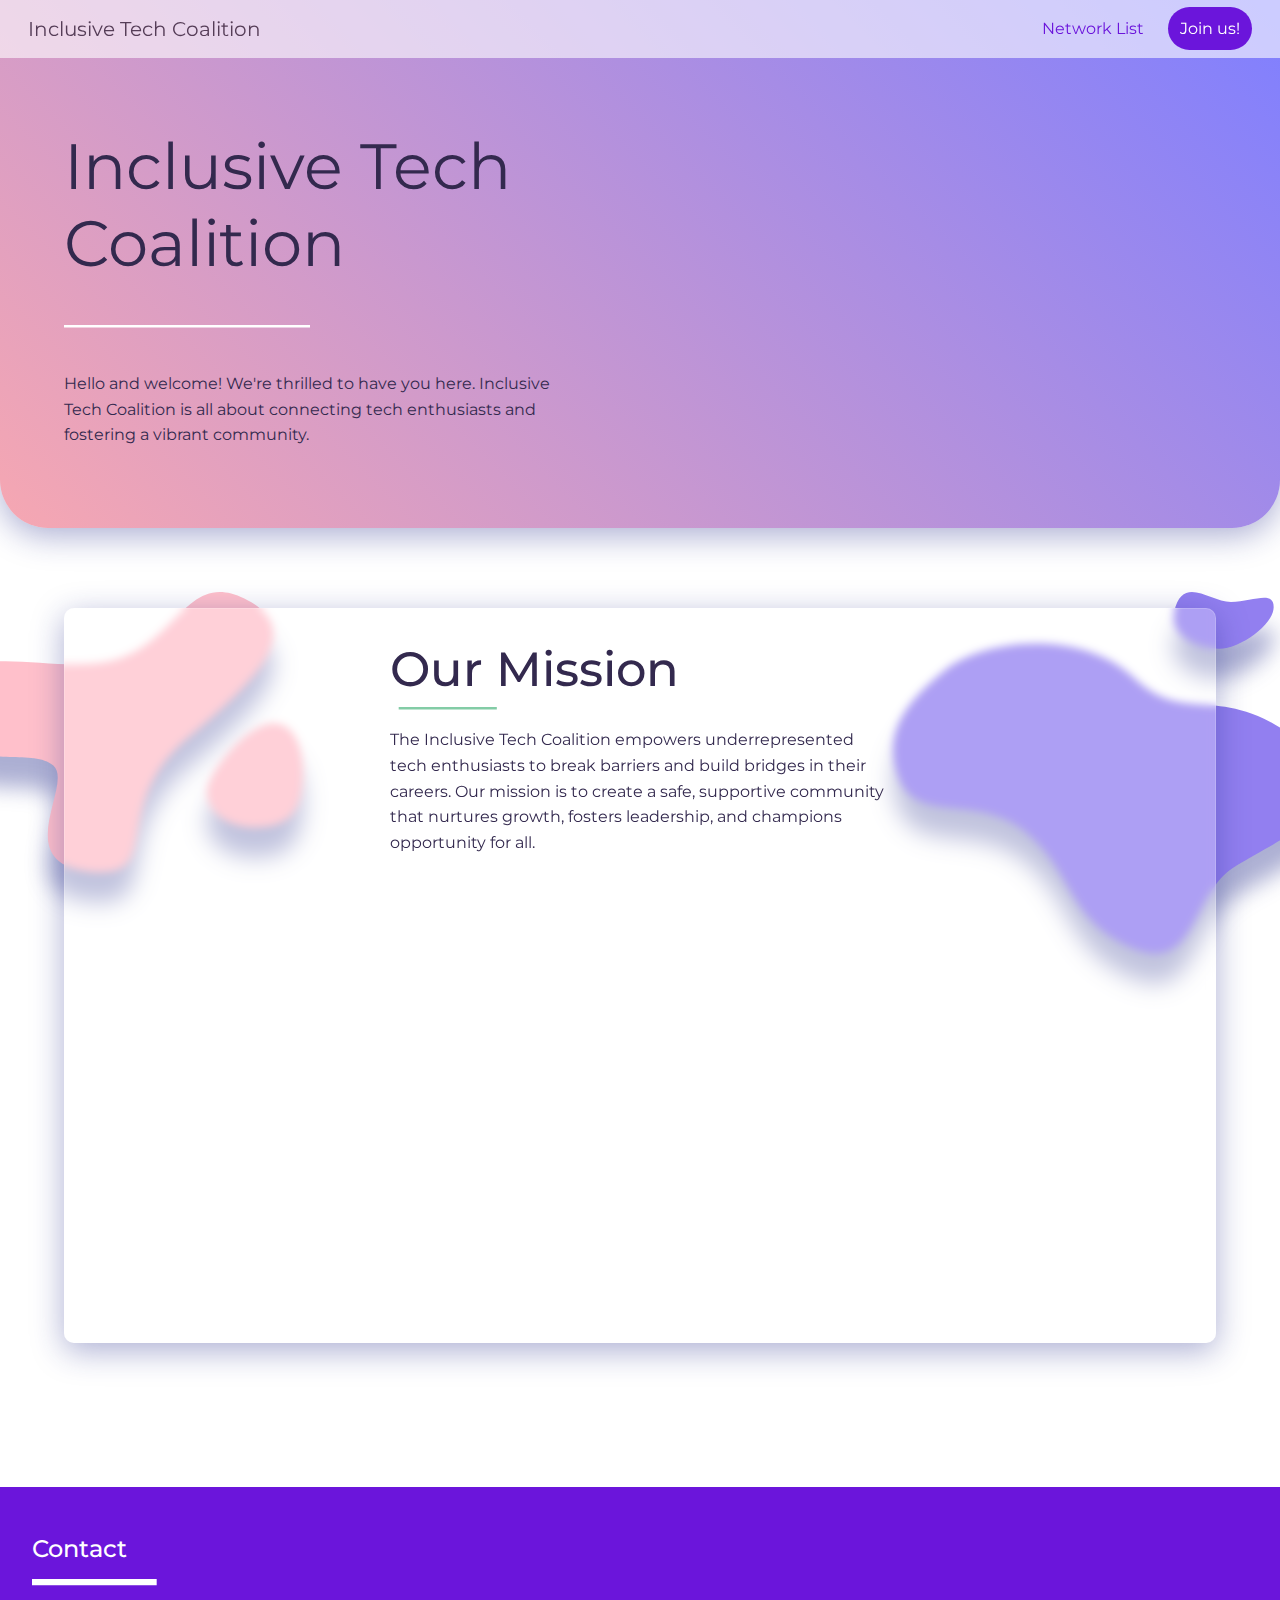
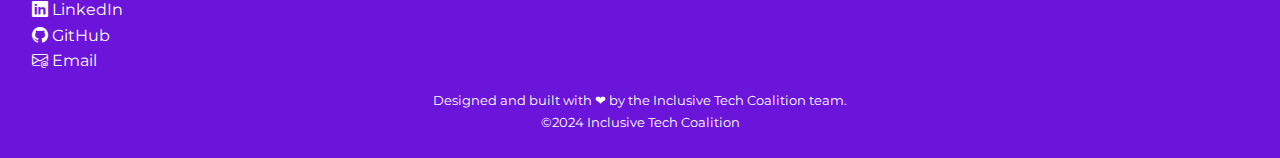
<file: index.html>
<!DOCTYPE html>
<html lang="en">
<head>
    <meta charset="UTF-8">
    <meta name="viewport" content="width=device-width, initial-scale=1.0">
    <title>Welcome to Inclusive Tech Coalition!</title>
    <link href="https://cdn.jsdelivr.net/npm/bootstrap@5.3.3/dist/css/bootstrap.min.css" rel="stylesheet" integrity="sha384-QWTKZyjpPEjISv5WaRU9OFeRpok6YctnYmDr5pNlyT2bRjXh0JMhjY6hW+ALEwIH" crossorigin="anonymous">
    <link rel="preconnect" href="https://fonts.googleapis.com">
    <link rel="preconnect" href="https://fonts.gstatic.com" crossorigin>
    <link href="https://fonts.googleapis.com/css2?family=Montserrat:ital,wght@0,100..900;1,100..900&display=swap" rel="stylesheet">
    <link rel="stylesheet" href="https://cdn.jsdelivr.net/npm/bootstrap-icons@1.11.1/font/bootstrap-icons.css">
    <link href="https://unpkg.com/aos@2.3.1/dist/aos.css" rel="stylesheet">
    <link rel="stylesheet" href="styles.css">
</head>
<body>
    <header>
        <nav class="navbar fixed-top navbar-expand-md px-3">
            <div class="container-fluid">
                <a class="navbar-brand" href="index.html">Inclusive Tech Coalition</a>
                <button class="navbar-toggler" type="button" data-bs-toggle="collapse" data-bs-target="#navbarSupportedContent" aria-controls="navbarSupportedContent" aria-expanded="false" aria-label="Toggle navigation">
                    <span class="navbar-toggler-icon"></span>
                </button>
                <div class="collapse navbar-collapse" id="navbarSupportedContent">
                    <ul class="navbar-nav d-flex flex-grow-1 justify-content-end">
                        <li class="nav-item ms-4">
                            <a href="network-list.html">Network List</a>
                        </li>
                        <li class="nav-item ms-4">
                            <a class="gradient-button" href="#footer">Join us!</a>
                        </li>
                      </ul>
                </div>
            </div>
        </nav>
    </header>
    <section class="main-section">
        <div class="main-text my-5">
            <h1>Inclusive Tech Coalition</h1>
            <div class="divider-top">
                <svg viewBox="0 0 50 1" xmlns="http://www.w3.org/2000/svg">
                    <line x1="0" y1="0" x2="100" y2="0" stroke="white" />
                </svg>
            </div>
            <p>Hello and welcome! We're thrilled to have you here. Inclusive Tech Coalition is all about connecting tech enthusiasts and fostering a vibrant community.</p>
        </div>
        <div class="main-image">

        </div>
    </section>

    <div class="spacer">
        <?xml version="1.0" encoding="UTF-8" standalone="no"?>
        <!-- Created with Inkscape (http://www.inkscape.org/) -->

        <svg
        class="svg-shape shape-left"
        width="92.879478mm"
        height="74.18177mm"
        viewBox="0 0 92.879478 74.18177"
        version="1.1"
        id="svg1"
        inkscape:version="1.3.2 (091e20e, 2023-11-25)"
        sodipodi:docname="shapes1.svg"
        xmlns:inkscape="http://www.inkscape.org/namespaces/inkscape"
        xmlns:sodipodi="http://sodipodi.sourceforge.net/DTD/sodipodi-0.dtd"
        xmlns="http://www.w3.org/2000/svg"
        xmlns:svg="http://www.w3.org/2000/svg">
        <sodipodi:namedview
            id="namedview1"
            pagecolor="#ffffff"
            bordercolor="#000000"
            borderopacity="0.25"
            inkscape:showpageshadow="2"
            inkscape:pageopacity="0.0"
            inkscape:pagecheckerboard="0"
            inkscape:deskcolor="#d1d1d1"
            inkscape:document-units="mm"
            inkscape:zoom="0.34379725"
            inkscape:cx="120.71068"
            inkscape:cy="154.16063"
            inkscape:window-width="1312"
            inkscape:window-height="449"
            inkscape:window-x="592"
            inkscape:window-y="183"
            inkscape:window-maximized="0"
            inkscape:current-layer="layer1" />
        <defs
            id="defs1" />
        <g
            inkscape:label="Layer 1"
            inkscape:groupmode="layer"
            id="layer1"
            transform="translate(-9.0528603,-10.644068)">
            <path
            id="path3"
            class="shadow pink"
            style="stroke-width:1.365;stroke-linecap:round;stroke-linejoin:round"
            d="M 71.56964,49.174758 C 49.63816,67.587008 66.08612,86.855978 45.46281,84.653208 23.93607,82.353958 41.4401,61.521988 35.87327,56.550588 29.70753,51.044338 13.36018,59.851968 9.7492102,44.141125 4.4078102,20.901438 30.98366,32.003625 48.85515,29.326174 68.62133,26.364866 70.16666,4.4242908 86.39532,12.365811 103.06778,20.524503 90.0462,33.663047 71.56964,49.174758 Z"
            sodipodi:nodetypes="sssssss" />
            <path
            id="path1"
            class="shadow pink"
            style="stroke-width:2.465"
            d="m 101.46913,63.616394 c -1.24251,7.081994 -5.589929,9.314548 -12.485457,9.314549 -6.895529,0 -12.48546,-4.170266 -12.48546,-9.314549 0,-5.144283 10.668778,-18.262993 17.564307,-18.262993 6.89553,1e-6 8.89426,9.783762 7.40661,18.262993 z"
            sodipodi:nodetypes="sssss" />
        </g>
        </svg>
        <?xml version="1.0" encoding="UTF-8" standalone="no"?>
        <!-- Created with Inkscape (http://www.inkscape.org/) -->
        <svg
        class="svg-shape shape-right"
        width="114.97974mm"
        height="95.677643mm"
        viewBox="0 0 114.97974 95.677643"
        version="1.1"
        id="svg1"
        sodipodi:docname="shapes2.svg"
        inkscape:version="1.3.2 (091e20e, 2023-11-25)"
        xmlns:inkscape="http://www.inkscape.org/namespaces/inkscape"
        xmlns:sodipodi="http://sodipodi.sourceforge.net/DTD/sodipodi-0.dtd"
        xmlns="http://www.w3.org/2000/svg"
        xmlns:svg="http://www.w3.org/2000/svg">
        <sodipodi:namedview
            id="namedview1"
            pagecolor="#ffffff"
            bordercolor="#000000"
            borderopacity="0.25"
            inkscape:showpageshadow="2"
            inkscape:pageopacity="0.0"
            inkscape:pagecheckerboard="0"
            inkscape:deskcolor="#d1d1d1"
            inkscape:document-units="mm"
            inkscape:zoom="0.40758365"
            inkscape:cx="538.53976"
            inkscape:cy="208.54615"
            inkscape:window-width="1656"
            inkscape:window-height="725"
            inkscape:window-x="0"
            inkscape:window-y="38"
            inkscape:window-maximized="0"
            inkscape:current-layer="layer1" />
        <defs
            id="defs1" />
        <g
            inkscape:label="Layer 1"
            inkscape:groupmode="layer"
            id="layer1"
            transform="translate(-69.009668,-69.564018)">
            <path
            id="path2"
            class="shadow purple"
            style="stroke-width:1.365;stroke-linecap:round;stroke-linejoin:round"
            d="m 158.92188,142.6162 c -11.02121,7.08784 -9.71612,28.61403 -26.908,21.02946 -17.19189,-7.58458 -15.30806,-20.27245 -27.93754,-30.59544 -12.629465,-10.323 -28.596929,-1.84908 -33.472823,-13.98522 -4.875894,-12.13614 2.06652,-20.739927 12.26584,-28.941228 10.19932,-8.201301 36.009843,-10.998091 49.887103,2.106797 13.87727,13.104871 22.42504,0.483296 43.48553,16.486721 21.06049,16.00343 -6.2989,26.81108 -17.32011,33.89891 z"
            sodipodi:nodetypes="zzzzzzzz" />
            <path
            id="path4"
            class="shadow purple"
            style="stroke-width:1.365;stroke-linecap:round;stroke-linejoin:round"
            d="m 169.72953,73.575089 c 0,4.607516 -8.82875,10.976201 -14.40063,10.976202 -5.57188,3e-6 -13.33396,-3.329296 -11.92087,-9.741381 2.20872,-10.02234 9.45837,-2.602344 15.03025,-2.602341 5.57188,2e-6 11.29125,-3.239997 11.29125,1.36752 z"
            sodipodi:nodetypes="sssss" />
        </g>
        </svg>
    </div>
    <section id="our-mission" class="glassomorph">
        <div class="mission-text" data-aos="zoom-in" data-aos-duration="1500">
            <h2>Our Mission</h2>
            <div class="divider">
                <svg viewBox="0 0 100 1" xmlns="http://www.w3.org/2000/svg">
                    <line x1="0" y1="0" x2="20" y2="0" stroke="#83cca6" />
                </svg>
            </div>
            <p>The Inclusive Tech Coalition empowers underrepresented tech enthusiasts to break barriers and build bridges in their careers. Our mission is to create a safe, supportive community that nurtures growth, fosters leadership, and champions opportunity for all.</p>
        </div>
        <div class="card-section">
            <div class="card" data-aos="fade-up" data-aos-duration="1500">
                <div class="card-inner">
                    <h3>Growth</h3>
                    <div class="pillar-icon-container">
                        <?xml version="1.0" encoding="UTF-8" standalone="no"?>
                        <!-- Created with Inkscape (http://www.inkscape.org/) -->

                        <svg
                        class="svg-image"
                        width="81.062225mm"
                        height="92.532501mm"
                        viewBox="0 0 81.062226 92.532501"
                        version="1.1"
                        id="svg1"
                        inkscape:version="1.3.2 (091e20e, 2023-11-25)"
                        sodipodi:docname="grow.svg"
                        xmlns:inkscape="http://www.inkscape.org/namespaces/inkscape"
                        xmlns:sodipodi="http://sodipodi.sourceforge.net/DTD/sodipodi-0.dtd"
                        xmlns="http://www.w3.org/2000/svg"
                        xmlns:svg="http://www.w3.org/2000/svg">
                        <sodipodi:namedview
                            id="namedview1"
                            pagecolor="#ffffff"
                            bordercolor="#000000"
                            borderopacity="0.25"
                            inkscape:showpageshadow="2"
                            inkscape:pageopacity="0.0"
                            inkscape:pagecheckerboard="0"
                            inkscape:deskcolor="#d1d1d1"
                            inkscape:document-units="mm"
                            inkscape:zoom="0.60997689"
                            inkscape:cx="305.74929"
                            inkscape:cy="124.59488"
                            inkscape:window-width="1312"
                            inkscape:window-height="723"
                            inkscape:window-x="300"
                            inkscape:window-y="218"
                            inkscape:window-maximized="0"
                            inkscape:current-layer="layer1" />
                        <defs
                            id="defs1" />
                        <g
                            inkscape:label="Layer 1"
                            inkscape:groupmode="layer"
                            id="layer1"
                            transform="translate(-45.29583,-45.197856)">
                            <circle
                            style="fill:#dd93e3;fill-opacity:0.406375;stroke-width:2.465"
                            id="path5"
                            cx="82.401779"
                            cy="91.152153"
                            r="37.105949" />
                            <path
                            style="fill:#488e5f;fill-opacity:1;stroke:none;stroke-width:1.365;stroke-linecap:round;stroke-linejoin:round;stroke-opacity:1"
                            d="m 84.980856,83.949536 c 0,0 -14.089615,-11.401224 1.347399,-25.456273 5.79564,-5.276798 28.333025,-14.711262 29.150985,-13.116178 1.1811,2.303245 -4.19714,23.189005 -10.12304,29.638901 -12.217382,13.297691 -20.375344,8.93355 -20.375344,8.93355 z"
                            id="path3"
                            sodipodi:nodetypes="csssc" />
                            <path
                            style="fill:none;stroke:#5bc85e;stroke-width:1.365;stroke-linecap:round;stroke-linejoin:round;stroke-opacity:1"
                            d="m 80.029292,136.47362 c 0,0 -6.659382,-60.707793 20.571628,-75.182669"
                            id="path2"
                            sodipodi:nodetypes="cc" />
                            <path
                            id="path1"
                            style="fill:#784421;stroke-width:1.365;stroke-linecap:round;stroke-linejoin:round"
                            d="m 101.61352,133.38885 c 0.36816,5.20975 -41.234466,5.20971 -41.602635,0 -0.473012,-6.69326 9.313068,-12.14944 20.801317,-12.14944 11.488249,0 20.328318,5.45618 20.801318,12.14944 z"
                            sodipodi:nodetypes="ssss" />
                            <path
                            id="path1-7"
                            style="fill:#a96a2c;fill-opacity:1;stroke-width:1.01739;stroke-linecap:round;stroke-linejoin:round"
                            d="m 112.84265,134.84713 c 0.27717,3.84432 -31.043135,3.84429 -31.320309,0 -0.356104,-4.93902 7.011289,-8.96519 15.660157,-8.96519 8.648862,0 15.304052,4.02617 15.660152,8.96519 z"
                            sodipodi:nodetypes="ssss" />
                            <path
                            id="path1-7-6"
                            style="fill:#a5784d;fill-opacity:1;stroke-width:0.798465;stroke-linecap:round;stroke-linejoin:round"
                            d="m 73.55106,134.84717 c 0.202721,3.23746 -22.704772,3.23744 -22.907492,0 -0.260457,-4.15936 5.128017,-7.54997 11.453742,-7.54997 6.325734,0 11.193301,3.39061 11.45375,7.54997 z"
                            sodipodi:nodetypes="ssss" />
                            <path
                            style="fill:#488e5f;fill-opacity:1;stroke:none;stroke-width:0.958374;stroke-linecap:round;stroke-linejoin:round;stroke-opacity:1"
                            d="m 80.025214,96.928988 c 0,0 7.727102,-8.451502 -5.176848,-16.740036 -4.844633,-3.11183 -23.688023,-4.973186 -24.367593,-3.604484 -0.798919,1.609079 8.740247,13.950365 13.693764,17.753994 10.212629,7.841898 15.850677,2.590526 15.850677,2.590526 z"
                            id="path3-5"
                            sodipodi:nodetypes="csssc" />
                            <path
                            style="fill:none;fill-opacity:1;stroke:#5bc85e;stroke-width:1.365;stroke-linecap:round;stroke-linejoin:round;stroke-opacity:1"
                            d="m 66.912174,85.08585 c 0,0 12.680712,5.203397 14.497489,9.967791"
                            id="path4"
                            sodipodi:nodetypes="cc" />
                            <circle
                            style="fill:#faa4d5;fill-opacity:0.482072;stroke-width:2.465"
                            id="path6"
                            cx="67.844826"
                            cy="57.756794"
                            r="9.7046337" />
                            <circle
                            style="fill:#faa4d5;fill-opacity:0.482072;stroke-width:2.465"
                            id="path7"
                            cx="113.22826"
                            cy="106.85082"
                            r="13.129798" />
                            <circle
                            style="fill:#faa4d5;fill-opacity:0.482072;stroke-width:2.465"
                            id="path8"
                            cx="51.28986"
                            cy="56.329643"
                            r="3.4251649" />
                        </g>
                        </svg>
                    </div>
                    <p class="card-desc">Learn through skill-sharing and explore opportunities to lead.</p>
                </div>
            </div>
            <div class="card" data-aos="fade-up" data-aos-duration="1500" data-aos-delay="250">
                <div class="card-inner">
                    <h3>Community</h3>
                    <div class="pillar-icon-container">
                        <?xml version="1.0" encoding="UTF-8" standalone="no"?>
                        <!-- Created with Inkscape (http://www.inkscape.org/) -->

                        <svg
                        class="svg-image"
                        width="196.99654mm"
                        height="255.66623mm"
                        viewBox="0 0 196.99654 255.66623"
                        version="1.1"
                        id="svg1"
                        sodipodi:docname="hands.svg"
                        inkscape:version="1.3.2 (091e20e, 2023-11-25)"
                        xmlns:inkscape="http://www.inkscape.org/namespaces/inkscape"
                        xmlns:sodipodi="http://sodipodi.sourceforge.net/DTD/sodipodi-0.dtd"
                        xmlns="http://www.w3.org/2000/svg"
                        xmlns:svg="http://www.w3.org/2000/svg">
                        <sodipodi:namedview
                            id="namedview1"
                            pagecolor="#ffffff"
                            bordercolor="#000000"
                            borderopacity="0.25"
                            inkscape:showpageshadow="2"
                            inkscape:pageopacity="0.0"
                            inkscape:pagecheckerboard="0"
                            inkscape:deskcolor="#d1d1d1"
                            inkscape:document-units="mm"
                            inkscape:zoom="0.43881733"
                            inkscape:cx="718.97798"
                            inkscape:cy="546.92461"
                            inkscape:window-width="1312"
                            inkscape:window-height="669"
                            inkscape:window-x="314"
                            inkscape:window-y="339"
                            inkscape:window-maximized="0"
                            inkscape:current-layer="layer1" />
                        <defs
                            id="defs1">
                            <inkscape:path-effect
                            effect="fillet_chamfer"
                            id="path-effect3"
                            is_visible="true"
                            lpeversion="1"
                            nodesatellites_param="F,0,0,1,0,0,0,1 @ F,0,0,1,0,0,0,1 @ F,0,0,1,0,0,0,1 @ F,0,0,1,0,0,0,1"
                            radius="0"
                            unit="px"
                            method="auto"
                            mode="F"
                            chamfer_steps="1"
                            flexible="false"
                            use_knot_distance="true"
                            apply_no_radius="true"
                            apply_with_radius="true"
                            only_selected="false"
                            hide_knots="false" />
                        </defs>
                        <g
                            inkscape:label="Layer 1"
                            inkscape:groupmode="layer"
                            id="layer1"
                            transform="translate(-8.6324117,-38.181071)">
                            <ellipse
                            style="fill:#6ec7e9;fill-opacity:0.446215;stroke:none;stroke-width:2.35504;stroke-dasharray:none;stroke-opacity:1"
                            id="path15"
                            cx="105.8171"
                            cy="177.86919"
                            rx="82.905136"
                            ry="110.94213" />
                            <path
                            style="fill:#deb887;stroke-width:1.20055;stroke-linecap:round;stroke-linejoin:round"
                            d="m 116.52397,220.29039 c 2.59019,-7.39462 7.35298,-5.2967 10.0224,-19.38369 1.268,-6.6914 5.39034,-18.42359 4.83177,-27.81156 -0.3077,-5.17161 -3.01584,-9.33263 -4.46059,-14.91379 -2.77774,-10.73059 -4.37622,-28.0859 -7.5439,-37.51495 -1.73259,-5.15732 -3.60372,-7.66883 -6.17951,-7.05835 -2.75294,0.65247 -3.85995,2.45165 -3.74086,6.36303 0.60814,19.97398 1.69859,42.19816 1.69859,42.19816 0,0 -1.682,-36.1364 -8.97185,-61.10768 -1.59887,-5.476902 -4.326309,-5.389667 -5.956817,-5.212457 -1.940488,0.210899 -4.465865,0.699272 -4.25073,5.026447 1.137867,22.88713 5.295416,59.29666 5.295416,59.29666 0,0 -2.337246,-31.01868 -6.478041,-51.90152 -0.675536,-3.40686 -0.742629,-7.95954 -1.657631,-10.586584 -1.346168,-3.864947 -2.214527,-8.048891 -6.531055,-7.235364 -5.26352,0.992005 -5.201639,5.49548 -4.756425,9.15786 1.873635,15.412748 2.935737,33.024638 5.971321,59.621698 2.237344,19.60303 6.544582,52.25862 6.544582,52.25862 0,0 -11.697424,-105.33658 -16.430675,-111.27785 -1.276152,-1.601847 -1.912573,-3.010536 -4.866,-2.71107 -2.992538,0.303431 -4.246533,3.27347 -4.469856,9.14933 -0.456426,12.00911 2.896437,28.52437 3.999757,42.65823 1.1702,14.9906 2.521486,27.16569 0.197524,29.58972 -4.51511,4.70951 -8.840366,-8.59092 -12.249824,-16.30974 -3.409458,-7.71882 -9.454413,-7.06769 -11.878504,-6.47247 -2.424092,0.59523 -0.699491,13.70935 4.196907,21.24949 2.758657,4.24816 5.06222,16.34019 9.690879,24.84782 3.586838,6.59272 9.550033,10.07252 11.993162,12.16742 5.595884,4.79827 3.49743,27.4187 3.49743,27.4187 6.10812,22.34782 19.744238,28.09707 41.26963,16.45121 0,0 -1.3773,-30.5627 1.2129,-37.95732 z"
                            id="path1-8"
                            sodipodi:nodetypes="zsasssscssscssssscssssszzsssccz" />
                            <path
                            style="fill:#784421;fill-opacity:0.334661;stroke-width:0.232708"
                            d="m 68.311252,97.801812 c 0.426901,-0.293701 3.681869,-1.864122 6.132552,3.104648 2.450682,4.96876 4.394329,22.11101 4.394329,22.11101 l 2.535189,16.23131 c 0,0 1.262182,6.98555 1.521113,10.51723 0.126987,1.73202 1.697216,7.4302 1.58122,8.26776 -0.258756,1.86836 -0.49149,-0.64063 -3.216624,-1.21858 -2.087994,-0.44283 -6.03002,2.52605 -6.909595,1.42742 -0.677317,-0.84601 5.148501,-1.1037 6.445731,-5.24118 1.407391,-4.48885 -1.428712,-14.49618 -2.15021,-18.99242 -0.342296,-2.13314 -6.134738,0.26328 -7.222038,-0.25939 -0.649614,-0.31226 -0.957004,-1.4264 0.524115,-1.28239 2.374294,0.23086 4.849344,-0.83403 5.411791,-1.98211 0.496038,-1.01254 0.488521,-2.38778 0.320487,-3.79041 -0.529415,-4.4192 -1.724338,-10.30706 -2.420593,-12.83168 -0.486719,-1.76485 -6.11416,0.5724 -6.413145,-0.73384 -0.423505,-1.85026 6.054766,0.22048 6.131841,-3.03757 0.06583,-2.78241 -0.873855,-7.45584 -1.830972,-9.76106 -0.163618,-0.394069 -0.686529,-0.762298 -0.786787,-0.983237 -0.113615,-0.250369 -0.728915,-0.608966 -0.872097,-0.786778 -1.285728,-1.596698 -3.56043,-0.494462 -3.176307,-0.758733 z"
                            id="path3"
                            sodipodi:nodetypes="ssccsssssssssssssssss" />
                            <path
                            style="fill:#784421;fill-opacity:0.334661;stroke-width:0.232708"
                            d="m 82.34308,91.003451 c 0.328744,-0.226171 2.06037,-1.490844 3.804378,0.425281 0.520726,0.572116 1.756539,1.62843 1.969891,2.879994 0.220917,1.295939 1.031108,3.154862 1.572127,5.686358 0.37034,1.732866 0.247214,3.438656 0.62073,5.316836 1.088462,5.47318 1.665972,11.27214 1.665972,11.27214 l 2.684153,15.79337 c 0,0 1.007742,6.94974 1.266674,10.48141 0.410263,5.59574 -0.07214,10.89315 -0.251049,11.68959 -0.07406,0.3297 0.905917,4.55138 0.155439,4.77792 -0.40691,0.12284 -0.70535,-1.41131 -1.340374,-1.5698 -0.707211,-0.17656 -1.76615,-0.34167 -2.830664,-0.17873 -2.068714,0.31665 -5.103,0.51046 -5.166675,0.12116 -0.393301,-2.40463 8.434957,0.85051 8.304609,-5.8226 -0.09171,-4.69508 -0.758577,-17.87868 -2.019188,-22.25932 -0.145405,-0.50528 0.391199,-1.26224 -0.626551,-0.93286 -2.295246,0.74281 -7.729112,0.58631 -8.590688,0.17215 -0.649614,-0.31227 -0.706979,-0.79645 0.779911,-0.73093 5.239196,0.23087 6.588749,-0.082 7.151196,-2.03224 0.311714,-1.08084 0.386202,-4.7942 0.218169,-6.19683 -0.529415,-4.4192 -1.724338,-10.30706 -2.420594,-12.83168 -0.486719,-1.76485 -6.114159,0.57239 -6.413144,-0.73384 -0.423506,-1.85026 6.054765,0.22048 6.13184,-3.03757 0.06583,-2.78241 -0.873855,-7.455841 -1.830971,-9.761057 -0.163618,-0.394072 -0.686529,-0.762302 -0.786788,-0.98324 -0.113614,-0.25037 -0.728915,-0.608966 -0.872097,-0.786779 -1.285728,-1.596698 -3.56043,-0.494462 -3.176306,-0.758733 z"
                            id="path3-7"
                            sodipodi:nodetypes="sssssccssssssssssssssssssss" />
                            <path
                            style="fill:#784421;fill-opacity:0.334661;stroke-width:0.232708"
                            d="m 96.056884,96.748311 c 0.328744,-0.226171 2.06037,-1.490845 3.804378,0.42528 0.520728,0.572117 1.756538,1.62843 1.969888,2.879989 0.22092,1.29594 1.03111,3.15487 1.57213,5.68636 0.37034,1.73287 1.09629,3.71601 1.46981,5.59419 1.08846,5.47319 1.94899,10.85611 1.94899,10.85611 l 2.40113,15.65469 c 0,0 0.86623,6.81107 1.12517,10.34274 0.41026,5.59575 1.01724,11.33685 0.73953,12.10561 -0.0994,0.27525 -12.426912,0.21291 -12.575672,-0.69661 -0.393301,-2.40462 8.702632,2.16205 9.999862,-1.97543 1.40739,-4.48885 -0.75858,-17.87868 -2.01919,-22.25932 -0.14541,-0.50528 0.3912,-1.26224 -0.62655,-0.93286 -2.29525,0.74281 -7.729116,0.58631 -8.590692,0.17215 -0.649614,-0.31227 -0.706979,-0.79645 0.779911,-0.73093 5.239201,0.23087 6.588751,-0.082 7.151201,-2.03224 0.12692,-0.44011 0.21451,-1.31669 0.26242,-2.29601 0.0697,-1.42578 0.0554,-3.06933 -0.0443,-3.90082 -0.52942,-4.4192 -1.72434,-10.30706 -2.42059,-12.83168 -0.48672,-1.76485 -6.114164,0.57239 -6.413149,-0.73384 -0.423506,-1.85026 6.054769,0.22048 6.131839,-3.03757 0.0658,-2.78241 -0.87385,-7.45584 -1.83097,-9.761058 -0.16362,-0.394072 -0.68653,-0.762302 -0.78679,-0.98324 -0.113612,-0.250369 -0.728913,-0.608966 -0.872095,-0.786778 -1.285728,-1.596698 -3.56043,-0.494462 -3.176306,-0.758733 z"
                            id="path3-7-3"
                            sodipodi:nodetypes="sssssccssssssssssssssssss" />
                            <path
                            style="fill:#784421;fill-opacity:0.334661;stroke-width:0.232708"
                            d="m 112.15563,114.04216 c 0.32874,-0.22617 2.41907,-0.95971 4.30772,0.81989 0.98854,0.93147 1.5042,2.03318 1.66788,2.55116 0.26386,0.83498 1.19282,2.11072 1.73384,4.64222 0.37035,1.73286 1.06407,4.59491 1.43759,6.47309 1.08846,5.47318 2.19743,11.52174 2.19743,11.52174 l 2.361,13.16835 c 0,0 1.00774,8.31011 1.26667,11.84178 0.41026,5.59575 -1.36155,11.75799 -1.63926,12.52674 -0.0994,0.27526 -10.72876,0.21291 -10.87752,-0.69661 -0.3933,-2.40463 8.70264,2.16205 9.99986,-1.97543 1.2168,-3.88096 -0.21264,-3.97943 -1.2922,-9.40183 -0.16909,-0.84933 0.19122,-11.32246 0.0205,-11.91569 -0.1454,-0.50529 -0.52452,-8.63355 -1.54227,-8.30418 -2.29525,0.74282 -7.72912,0.58631 -8.5907,0.17216 -0.64961,-0.31226 -0.70697,-0.79644 0.77991,-0.73092 0,0 7.58008,0.86873 7.78856,-1.66658 0.30586,-3.71931 -2.67155,-12.96467 -2.67155,-12.96467 -0.48672,-1.76484 -6.11416,0.57239 -6.41315,-0.73384 -0.4235,-1.85026 6.05477,0.22049 6.13185,-3.03757 0.0658,-2.78241 -0.87386,-7.45584 -1.83098,-9.76105 -0.16361,-0.39408 -0.68652,-0.76231 -0.78679,-0.98324 -0.1136,-0.25037 -0.72891,-0.60897 -0.87209,-0.78678 -1.28573,-1.5967 -3.56043,-0.49447 -3.1763,-0.75874 z"
                            id="path3-7-4"
                            sodipodi:nodetypes="sssssccsssssssscscssssss" />
                            <path
                            style="fill:#784421;fill-opacity:0.334661;stroke-width:0.232708"
                            d="m 68.012521,179.3591 c -0.241009,0.1767 -0.301367,0.51423 -0.842068,0.49856 -0.750648,-0.0218 -2.023064,-0.55558 -1.948022,-0.3584 0.380128,0.99881 5.674783,2.55159 7.459709,3.73841 0.916716,0.60953 2.748842,1.23233 6.060939,6.82858 3.04723,5.14872 2.013523,18.63943 2.997207,19.95237 0.280308,0.37414 -0.304392,-0.6411 -0.0994,-2.76284 0.336879,-3.48681 1.138778,-9.78038 -0.915824,-16.46404 -2.09401,-6.81186 -5.201682,-6.93616 -7.15649,-9.60953 -0.564482,-0.77197 -1.559108,-1.68283 -1.755756,-3.1196 -0.572287,-4.1813 -1.3459,-5.59035 -1.64224,-5.56062 -0.158119,0.0158 -0.08022,0.86481 -0.117605,0.97847 -0.09955,0.30269 0.01214,3.50554 -0.852953,4.94718 -0.257008,0.42829 -1.187497,0.93146 -1.187497,0.93146 z"
                            id="path4"
                            sodipodi:nodetypes="ssssssssssssas" />
                            <path
                            style="fill:#784421;fill-opacity:0.334661;stroke-width:0.232708"
                            d="m 69.73851,213.11016 c 0,0 7.371114,5.65222 10.723295,6.44856 3.35218,0.79633 11.050362,-0.43272 11.050362,-0.43272 -0.01345,1.09213 -4.047796,3.37664 -5.324396,3.3792 -3.15434,0.006 -8.436853,-0.95028 -8.362027,0.26983 0.607956,9.91322 -1.342638,19.77089 9.419327,39.48171 0,0 -6.664746,-4.59224 -9.711886,-10.86855 -1.310798,-2.6999 -3.173072,-6.65807 -3.476432,-9.41623 -0.30336,-2.75817 3.249436,-21.83609 -4.318243,-28.8618 z"
                            id="path5"
                            sodipodi:nodetypes="czcsscszc" />
                            <path
                            style="fill:#784421;fill-opacity:0.334661;stroke-width:0.232708"
                            d="m 115.53629,177.22023 c 11.5692,3.5127 -18.793494,2.19419 -25.866264,-3.38595 -1.195766,-1.52096 -5.389035,-7.10472 -0.245613,-1.98828 6.061736,6.02994 26.111877,5.37423 26.111877,5.37423 z"
                            id="path6"
                            sodipodi:nodetypes="cssc" />
                            <path
                            style="fill:#8b4513;stroke-width:1.20055;stroke-linecap:round;stroke-linejoin:round"
                            d="m 102.99182,235.55781 c -1.0317,-9.70147 2.4535,-19.60926 2.2638,-29.36752 -0.13179,-6.77886 0.74146,-19.64792 0.652,-31.89439 -0.0353,-4.82866 0.23004,-12.13502 0.43535,-14.935 0.37109,-5.06089 2.05536,-7.3229 5.88406,-7.29679 2.83224,0.0193 3.95768,2.29714 3.99963,6.21005 0.21421,19.98176 2.77392,42.88102 2.77392,42.88102 0,0 2.48783,-35.37779 2.85622,-60.82716 0.0824,-5.69604 0.68295,-8.44316 5.87038,-8.10025 3.44914,0.228 3.81363,3.20739 4.32121,7.51105 2.76702,23.46113 0.59237,55.22141 0.59237,55.22141 0,0 3.62236,-39.32513 6.25222,-57.18005 0.33391,-2.26702 0.58662,-5.9154 1.48076,-7.77018 1.28672,-2.66908 3.5755,-3.08951 5.02073,-3.00146 1.1108,0.0677 2.80778,1.21684 3.36438,2.6449 0.90997,2.33471 0.27913,5.64879 0.2389,7.93694 -0.27377,15.59279 -0.86587,32.85074 -2.80461,59.54611 0,0 5.17323,-30.04071 8.09148,-47.59 0.22507,-1.35348 0.0629,-3.18708 0.2593,-4.76647 0.31604,-2.54144 1.222,-7.24285 1.47463,-7.54359 0.25263,-0.30073 0.46625,-1.63772 1.74887,-2.471 1.09121,-0.70894 3.40131,-1.1535 4.9575,-0.57593 0.98333,0.36496 1.68747,1.40608 2.10059,2.30617 1.65252,3.60048 0.79373,11.72555 -0.0509,17.96935 -1.79897,13.29902 -3.9109,28.70506 -4.00269,41.081 0.63924,25.62226 -7.14649,15.89857 3.7878,0.53022 6.41259,-6.64191 9.06456,-6.86343 10.64677,-7.20732 1.3836,-0.30072 5.21105,-0.85689 4.96863,2.67977 -0.30409,4.43639 -5.12213,14.0856 -7.67176,18.38536 -4.58216,7.72747 -5.10874,40.29804 -14.10575,51.28889 -4.65272,5.68383 -12.6523,27.55791 -12.6523,27.55791 -0.52468,6.21354 -24.10773,8.16423 -46.094809,-2.62161 0,0 14.386689,-20.58388 12.276489,-26.14897 -2.57029,-6.77848 -7.4426,-10.41706 -8.9352,-24.4525 z"
                            id="path1"
                            sodipodi:nodetypes="sssssscssscssssscsazsassszssssccsss" />
                            <path
                            style="fill:#5c3419;fill-opacity:0.749004;stroke-width:0.232708"
                            d="m 160.71294,202.8926 c 0,0 2.1625,7.77926 1.48426,11.92392 -0.38719,2.36604 -0.88364,10.80301 -2.28415,13.16571 -3.02069,5.09595 2.3716,-4.3266 3.35128,-7.27873 0.84117,-2.53475 -0.42841,-4.49999 0.81986,-8.30471 1.50436,-4.58528 0.0302,-8.73065 1.15241,-11.54265 2.46289,-6.17154 6.49792,-9.29895 6.25545,-9.79659 -1.30326,-2.67479 -11.31764,10.56649 -10.77911,11.83305 z"
                            id="path7"
                            sodipodi:nodetypes="cssssssc" />
                            <path
                            style="fill:#d77a6c;fill-opacity:0.406375;stroke-width:0.232708"
                            d="m 111.12582,164.41968 c 0,0 -1.93323,-0.70503 -2.05557,-2.53483 -0.11675,-1.74623 -0.21174,-5.41527 0.64532,-6.83222 0.2531,-0.41845 -0.0482,-0.27034 0.38848,-0.27034 1.91581,0 3.74523,0.10598 3.74523,0.10598 0,0 0.36876,3.33529 0.24104,4.96238 -0.12772,1.6271 -0.34172,4.51615 -2.9645,4.56903 z"
                            id="path8"
                            sodipodi:nodetypes="cssscsc" />
                            <path
                            style="fill:#d77a6c;fill-opacity:0.406375;stroke-width:0.232708"
                            d="m 126.73685,144.75613 c 0,0 -2.35266,-0.67342 -2.475,-2.50321 -0.11675,-1.74623 -0.65854,-5.26933 0.19851,-6.68627 0.2531,-0.41845 0.81795,-0.44791 1.25472,-0.44791 1.91581,0 4.22918,0.16921 4.22918,0.16921 0,0 0.36876,3.3353 0.24104,4.96239 -0.12772,1.62709 -0.82567,4.45291 -3.44845,4.50579 z"
                            id="path8-4"
                            sodipodi:nodetypes="cssscsc" />
                            <path
                            style="fill:#d77a6c;fill-opacity:0.406375;stroke-width:0.237677"
                            d="m 143.85612,138.15967 c 0,0 -2.18621,-0.69866 -2.09117,-2.45845 0.0907,-1.67943 -0.21632,-4.75139 0.4325,-6.07421 0.14394,-0.29347 1.23467,-0.15681 1.70903,-0.16027 3.33127,-0.0243 4.01708,0.10971 4.01708,0.10971 0,0 0.24304,3.48134 -0.0963,5.01434 -0.33933,1.53302 -1.13879,3.87162 -3.97111,3.56888 z"
                            id="path8-4-5"
                            sodipodi:nodetypes="cssscsc" />
                            <path
                            style="fill:#d77a6c;fill-opacity:0.406375;stroke-width:0.237677"
                            d="m 159.73791,144.89785 c 0,0 -2.18621,-0.69865 -2.09117,-2.45845 0.0907,-1.67943 -0.21633,-4.75139 0.4325,-6.07421 0.14394,-0.29348 1.23466,-0.15682 1.70903,-0.16027 3.33127,-0.0243 4.01708,0.10971 4.01708,0.10971 0,0 0.24303,3.48134 -0.0963,5.01434 -0.33932,1.53301 -1.13878,3.87162 -3.9711,3.56888 z"
                            id="path8-4-5-2"
                            sodipodi:nodetypes="cssscsc" />
                            <path
                            style="fill:#d77a6c;fill-opacity:0.406375;stroke-width:0.237677"
                            d="m 174.66191,201.9036 c 0,0 -0.86681,-0.90068 -0.77176,-2.66048 0.0907,-1.67943 -0.28565,-4.83301 0.59743,-6.88232 0.44835,-1.04048 1.01057,-2.68206 1.64307,-3.15943 0.87594,-0.6611 2.18205,0.0576 2.45739,0.0496 2.21801,-0.0647 1.23528,2.84392 1.1721,4.27146 -0.0632,1.42753 -0.88741,3.5196 -1.58067,4.93353 -0.75164,1.533 -0.68524,3.7504 -3.51756,3.44766 z"
                            id="path8-4-5-2-5"
                            sodipodi:nodetypes="csssszsc" />
                            <path
                            style="fill:#eec9c3;fill-opacity:0.406375;stroke-width:0.232708"
                            d="m 109.96289,155.92459 -0.0823,5.48279 c 0,0 0.5574,-0.11671 0.7479,-1.10519 0.16449,-0.85348 -0.0521,-2.52264 0.14556,-3.35215 0.45694,-1.91681 -0.81117,-1.02545 -0.81117,-1.02545 z"
                            id="path9"
                            sodipodi:nodetypes="ccsscc" />
                            <path
                            style="fill:#eec9c3;fill-opacity:0.406375;stroke-width:0.232708"
                            d="m 125.04262,136.63666 -0.0823,5.4828 c 0,0 0.55739,-0.11671 0.7479,-1.10519 0.16449,-0.85348 -0.0521,-2.52264 0.14556,-3.35216 0.45694,-1.9168 -0.81118,-1.02545 -0.81118,-1.02545 z"
                            id="path9-1"
                            sodipodi:nodetypes="ccsscc" />
                            <path
                            style="fill:#eec9c3;fill-opacity:0.406375;stroke-width:0.232708"
                            d="m 142.47983,130.26956 -0.0823,5.48279 c 0,0 0.55739,-0.11671 0.7479,-1.10519 0.16449,-0.85348 -0.0522,-2.52264 0.14556,-3.35216 0.45694,-1.9168 -0.81118,-1.02544 -0.81118,-1.02544 z"
                            id="path9-8"
                            sodipodi:nodetypes="ccsscc" />
                            <path
                            style="fill:#eec9c3;fill-opacity:0.406375;stroke-width:0.232708"
                            d="m 159.01664,137.41616 -0.0823,5.48279 c 0,0 0.55739,-0.11671 0.7479,-1.10519 0.16449,-0.85348 -0.0522,-2.52264 0.14555,-3.35215 0.45695,-1.91681 -0.81117,-1.02545 -0.81117,-1.02545 z"
                            id="path9-0"
                            sodipodi:nodetypes="ccsscc" />
                            <path
                            style="fill:#5c3419;fill-opacity:0.749004;stroke-width:0.232708"
                            d="m 157.079,262.23893 c 0,0 -2.34256,-0.22851 -7.50992,2.30339 -1.96225,2.95689 -2.85663,7.86155 -4.04841,11.61775 -1.58556,5.64084 -5.01341,11.01242 -6.6219,16.60711 l 5.77749,-1.83387 z"
                            id="path10"
                            sodipodi:nodetypes="cssccc" />
                            <path
                            style="fill:#5c3419;fill-opacity:0.749004;stroke-width:0.232708"
                            d="m 119.00908,200.73363 2.799,-55.83777 c 0,0 0.42422,3.32798 1.58979,10.77367 0.73041,4.66591 0.19436,6.84238 -0.57585,17.10733 -0.71813,9.5708 0.72001,22.51547 -0.30217,26.15401 -1.8236,6.49129 -3.51077,1.80276 -3.51077,1.80276 z"
                            id="path11"
                            sodipodi:nodetypes="ccsssc" />
                            <path
                            style="fill:#5c3419;fill-opacity:0.749004;stroke-width:0.232708"
                            d="m 132.60075,194.97895 6.26987,-57.96437 c 0,0 -0.44194,3.43407 0.72362,10.87977 0.73042,4.66591 -0.4001,6.61844 -1.17029,16.88339 -0.71812,9.5708 -2.03908,24.81289 -3.06126,28.45142 -1.8236,6.49129 -2.57,2.28999 -2.57,2.28999 z"
                            id="path11-5"
                            sodipodi:nodetypes="ccssscc" />
                            <path
                            style="fill:#5c3419;fill-opacity:0.749004;stroke-width:0.232708"
                            d="m 146.60151,196.78026 9.08415,-56.93763 c 0,0 -0.81035,3.21799 0.35521,10.66369 0.73041,4.66591 -2.35245,8.44274 -3.12266,18.70769 -0.71812,9.5708 -1.44705,22.45492 -2.46923,26.09346 -1.8236,6.49128 -3.84747,1.47279 -3.84747,1.47279 z"
                            id="path11-6"
                            sodipodi:nodetypes="ccsssc" />
                            <path
                            id="rect3"
                            style="fill:#faa4d5;fill-opacity:1;stroke-width:1.00175;stroke-linecap:round;stroke-linejoin:round"
                            d="M 154.81894,108.10415 165.2278,94.59481 c 1.02602,-1.331653 3.12148,-1.427741 4.47287,-0.378081 1.35139,1.049653 1.58767,2.953133 0.4058,4.167458 l -12.0303,12.360713 c -1.18186,1.21432 -2.84056,2.19862 -4.19196,1.14896 -1.35138,-1.04965 0.93473,-3.78971 0.93473,-3.78971 z"
                            sodipodi:nodetypes="csssssc" />
                            <path
                            id="rect3-8"
                            style="fill:#e6ec75;fill-opacity:1;stroke-width:1.23033;stroke-linecap:round;stroke-linejoin:round"
                            d="M 96.939296,79.064686 94.809012,53.725561 c -0.20999,-2.497745 1.225542,-4.758837 2.941309,-5.013688 1.715748,-0.25485 3.238009,1.562483 3.252779,4.093639 l 0.15038,25.764835 c 0.0147,2.531146 -0.47611,5.304155 -2.191877,5.559006 -1.715757,0.25485 -2.022307,-5.064667 -2.022307,-5.064667 z"
                            sodipodi:nodetypes="csssssc" />
                            <path
                            id="rect3-4"
                            style="fill:#dd93e3;fill-opacity:1;stroke-width:1.62286;stroke-linecap:round;stroke-linejoin:round"
                            d="M 58.723083,84.909561 43.556363,60.052612 c -1.495029,-2.450206 -0.744465,-5.945491 1.351329,-7.560378 2.095777,-1.614866 4.955954,-0.908073 6.214686,1.730504 l 12.812754,26.85824 c 1.258723,2.638574 1.981456,5.927653 -0.114336,7.542539 -2.095777,1.614864 -5.097713,-3.713956 -5.097713,-3.713956 z"
                            sodipodi:nodetypes="csssssc" />
                            <path
                            id="rect3-4-9"
                            style="fill:#6ec7e9;fill-opacity:1;stroke-width:1.68873;stroke-linecap:round;stroke-linejoin:round"
                            d="M 126.09721,96.824295 137.53533,65.14591 c 1.12748,-3.122617 4.15169,-4.713518 6.4078,-3.711452 2.2561,1.002062 3.1236,4.31518 1.73696,7.329022 l -14.1146,30.678182 c -1.38663,3.013838 -3.53071,5.930148 -5.78683,4.928098 -2.25608,-1.00207 0.31855,-7.545465 0.31855,-7.545465 z"
                            sodipodi:nodetypes="csssssc" />
                            <path
                            id="rect3-4-9-5"
                            style="fill:#6ec7e9;fill-opacity:1;stroke-width:1.10629;stroke-linecap:round;stroke-linejoin:round"
                            d="m 42.676386,149.38992 -19.732233,1.71791 c -1.945051,0.16934 -3.517905,-1.38157 -3.515552,-3.18547 0.0023,-1.80389 1.575869,-3.36278 3.524052,-3.32677 l 19.830728,0.36637 c 1.948181,0.036 4.023892,0.60701 4.021551,2.41092 -0.0023,1.80387 -4.128546,2.01704 -4.128546,2.01704 z"
                            sodipodi:nodetypes="csssssc" />
                            <path
                            id="rect3-61"
                            style="fill:#a3d5b6;fill-opacity:1;stroke-width:1.20055;stroke-linecap:round;stroke-linejoin:round"
                            d="m 180.08783,162.02004 20.37187,4.38544 c 2.00811,0.4323 3.9102,-1.08354 4.20514,-3.07749 0.29491,-1.99394 -1.09521,-3.91511 -3.14044,-4.12086 l -20.81859,-2.09433 c -2.04523,-0.20574 -4.31216,0.16375 -4.60708,2.15769 -0.29491,1.99394 3.9891,2.74955 3.9891,2.74955 z"
                            sodipodi:nodetypes="csssssc" />
                            <path
                            id="rect3-6"
                            style="fill:#e6ec75;fill-opacity:1;stroke-width:1.42045;stroke-linecap:round;stroke-linejoin:round"
                            d="m 178.05063,126.35661 21.91676,-9.93938 c 2.16039,-0.97976 4.63819,0.40176 5.41658,2.7259 0.77835,2.32415 -0.3537,4.94798 -2.60659,5.66451 l -22.93237,7.29363 c -2.25288,0.71651 -4.88388,0.79392 -5.66225,-1.53022 -0.77837,-2.32413 3.86787,-4.21444 3.86787,-4.21444 z"
                            sodipodi:nodetypes="csssssc" />
                            <path
                            id="rect3-6-4"
                            style="fill:#a3d5b6;fill-opacity:1;stroke-width:1.39706;stroke-linecap:round;stroke-linejoin:round"
                            d="M 42.0193,116.30786 23.123609,102.67499 c -1.862605,-1.34383 -1.871356,-4.160982 -0.26893,-6.008602 1.602441,-1.8476 4.3707,-2.21826 6.053891,-0.66147 l 17.133312,15.846642 c 1.683171,1.55678 3.003967,3.76159 1.401538,5.6092 -1.602426,1.84761 -5.424116,-1.1529 -5.424116,-1.1529 z"
                            sodipodi:nodetypes="csssssc" />
                            <ellipse
                            style="fill:#faa4d5;fill-opacity:1;stroke-width:0.222796"
                            id="path12"
                            cx="58.790066"
                            cy="182.63106"
                            rx="3.3934717"
                            ry="3.2697058"
                            transform="matrix(0.7398381,-0.67278494,0.71882244,0.69519371,0,0)" />
                            <ellipse
                            style="fill:#e6ec75;fill-opacity:1;stroke-width:0.264583"
                            id="path13"
                            cx="97.217903"
                            cy="40.861591"
                            rx="2.5497634"
                            ry="2.6805205" />
                            <ellipse
                            style="fill:#6ec7e9;fill-opacity:1;stroke-width:0.227921"
                            id="path14"
                            cx="11.620554"
                            cy="148.6601"
                            rx="2.9881423"
                            ry="3.2371542" />
                        </g>
                        </svg>
                    </div>
                    <p class="card-desc">Connect, get support, and support others.</p>
                </div>
            </div>
            <div class="card" data-aos="fade-up" data-aos-duration="1500" data-aos-delay="500">
                <div class="card-inner">
                    <h3>Advocacy</h3>
                    <div class="pillar-icon-container">
                        <?xml version="1.0" encoding="UTF-8" standalone="no"?>
                        <!-- Created with Inkscape (http://www.inkscape.org/) -->

                        <svg
                        class="svg-image"
                        width="188.40132mm"
                        height="179.25584mm"
                        viewBox="0 0 188.40132 179.25584"
                        version="1.1"
                        id="svg1"
                        sodipodi:docname="MEGAPHONE.svg"
                        inkscape:version="1.3.2 (091e20e, 2023-11-25)"
                        xmlns:inkscape="http://www.inkscape.org/namespaces/inkscape"
                        xmlns:sodipodi="http://sodipodi.sourceforge.net/DTD/sodipodi-0.dtd"
                        xmlns="http://www.w3.org/2000/svg"
                        xmlns:svg="http://www.w3.org/2000/svg">
                        <sodipodi:namedview
                            id="namedview1"
                            pagecolor="#ffffff"
                            bordercolor="#000000"
                            borderopacity="0.25"
                            inkscape:showpageshadow="2"
                            inkscape:pageopacity="0.0"
                            inkscape:pagecheckerboard="0"
                            inkscape:deskcolor="#d1d1d1"
                            inkscape:document-units="mm"
                            inkscape:zoom="0.23093536"
                            inkscape:cx="-443.84714"
                            inkscape:cy="337.75685"
                            inkscape:window-width="1312"
                            inkscape:window-height="449"
                            inkscape:window-x="0"
                            inkscape:window-y="38"
                            inkscape:window-maximized="0"
                            inkscape:current-layer="layer1" />
                        <defs
                            id="defs1">
                            <inkscape:path-effect
                            effect="fillet_chamfer"
                            id="path-effect3"
                            is_visible="true"
                            lpeversion="1"
                            nodesatellites_param="F,0,0,1,0,0,0,1 @ F,0,0,1,0,0,0,1 @ F,0,0,1,0,0,0,1 @ F,0,0,1,0,0,0,1 @ F,0,0,1,0,0,0,1 @ F,0,0,1,0,0,0,1"
                            radius="0"
                            unit="px"
                            method="auto"
                            mode="F"
                            chamfer_steps="1"
                            flexible="false"
                            use_knot_distance="true"
                            apply_no_radius="true"
                            apply_with_radius="true"
                            only_selected="false"
                            hide_knots="false" />
                            <inkscape:path-effect
                            effect="fillet_chamfer"
                            id="path-effect2"
                            is_visible="true"
                            lpeversion="1"
                            nodesatellites_param="F,0,0,1,0,23.28639,0,1 @ F,0,0,1,0,0,0,1 @ F,0,0,1,0,0,0,1 @ F,0,0,1,0,19.480306,0,1"
                            radius="0"
                            unit="px"
                            method="auto"
                            mode="F"
                            chamfer_steps="1"
                            flexible="false"
                            use_knot_distance="true"
                            apply_no_radius="true"
                            apply_with_radius="true"
                            only_selected="false"
                            hide_knots="false" />
                            <inkscape:path-effect
                            effect="fillet_chamfer"
                            id="path-effect1"
                            is_visible="true"
                            lpeversion="1"
                            nodesatellites_param="F,0,0,1,0,6.7872078,0,1 @ F,0,0,1,0,0,0,1 @ F,0,0,1,0,0,0,1 @ F,0,0,1,0,7.3892917,0,1"
                            radius="0"
                            unit="px"
                            method="auto"
                            mode="F"
                            chamfer_steps="1"
                            flexible="false"
                            use_knot_distance="true"
                            apply_no_radius="true"
                            apply_with_radius="true"
                            only_selected="false"
                            hide_knots="false" />
                            <inkscape:path-effect
                            effect="fillet_chamfer"
                            id="path-effect1-0"
                            is_visible="true"
                            lpeversion="1"
                            nodesatellites_param="F,0,0,1,0,6.7872078,0,1 @ F,0,0,1,0,0,0,1 @ F,0,0,1,0,0,0,1 @ F,0,0,1,0,7.3892917,0,1"
                            radius="0"
                            unit="px"
                            method="auto"
                            mode="F"
                            chamfer_steps="1"
                            flexible="false"
                            use_knot_distance="true"
                            apply_no_radius="true"
                            apply_with_radius="true"
                            only_selected="false"
                            hide_knots="false" />
                        </defs>
                        <g
                            inkscape:label="Layer 1"
                            inkscape:groupmode="layer"
                            id="layer1"
                            transform="translate(-14.455728,-24.276817)">
                            <circle
                            style="fill:#a5d3ed;fill-opacity:0.74900401;stroke-width:0.264583"
                            id="path3"
                            cx="142.79274"
                            cy="166.12297"
                            r="32.486309" />
                            <ellipse
                            style="fill:#91d094;fill-opacity:0.74900401;stroke-width:0.310685"
                            id="path1"
                            cx="122.48254"
                            cy="100.11382"
                            rx="74.418472"
                            ry="71.035812" />
                            <path
                            style="fill:#808080;fill-opacity:1;stroke:none;stroke-width:1.365;stroke-linecap:round;stroke-linejoin:round"
                            d="m 41.522467,148.83734 c -3.732297,10.30272 30.073517,50.70284 35.694008,54.04122 5.620491,3.33838 41.263275,-6.69035 24.483485,-16.73118 -16.779793,-10.04083 -33.705334,-28.21363 -36.106058,-48.34464 -2.400725,-20.13101 -20.339138,0.73188 -24.071435,11.0346 z"
                            id="path4"
                            sodipodi:nodetypes="zzzzz" />
                            <path
                            id="rect1-7"
                            style="fill:#4b0082;fill-opacity:1;stroke:none;stroke-width:1.365;stroke-linecap:round;stroke-linejoin:round"
                            d="M 51.8183,37.72015 H 98.652699 V 84.62854 H 48.012216 A 19.480306,19.480306 45 0 1 28.53191,65.148234 V 61.00654 A 23.28639,23.28639 135 0 1 51.8183,37.72015 Z"
                            transform="matrix(0.2023713,-0.07835525,0.26382864,0.68140101,-4.3832357,96.893908)"
                            inkscape:path-effect="#path-effect2"
                            inkscape:original-d="M 28.53191,37.72015 H 98.652699 V 84.62854 H 28.53191 Z" />
                            <path
                            id="rect1"
                            style="fill:#9248b6;fill-opacity:1;stroke:none;stroke-width:1.365;stroke-linecap:round;stroke-linejoin:round"
                            d="m 35.319118,37.72015 63.333581,0 V 84.62854 H 35.921202 A 7.3892917,7.3892917 45 0 1 28.53191,77.239248 v -32.73189 a 6.7872078,6.7872078 135 0 1 6.787208,-6.787208 z"
                            inkscape:path-effect="#path-effect1"
                            inkscape:original-d="M 28.53191,37.72015 H 98.652699 V 84.62854 H 28.53191 Z"
                            transform="matrix(0.4282608,-0.16581641,0.36106612,0.93254022,-6.1063397,80.640208)" />
                            <path
                            style="fill:#4b0082;fill-opacity:1;stroke:none;stroke-width:1.365;stroke-linecap:round;stroke-linejoin:round"
                            d="m 48.829952,99.753219 c 0,0 59.652688,-27.814607 72.756608,-60.843003 l 36.27249,100.061094 c 0,0 -37.85241,-19.12654 -91.694945,4.26185 z"
                            id="path2"
                            sodipodi:nodetypes="ccccc" />
                            <path
                            style="fill:#9248b6;fill-opacity:1;stroke:none;stroke-width:1.365;stroke-linecap:round;stroke-linejoin:round"
                            id="rect2"
                            width="18.892534"
                            height="108.821"
                            x="168.52141"
                            y="3.0228055"
                            inkscape:path-effect="#path-effect3"
                            sodipodi:type="rect"
                            d="m 177.96768,3.0228055 c 5.23323,0 9.44626,4.2130351 9.44626,9.4462675 v 89.928467 c 0,5.23323 -4.21303,9.44626 -9.44626,9.44626 -5.23324,0 -9.44627,-4.21303 -9.44627,-9.44626 V 12.469073 c 0,-5.2332324 4.21303,-9.4462675 9.44627,-9.4462675 z"
                            ry="9.4462671"
                            transform="rotate(-21.165685,241.87339,169.30967)" />
                            <path
                            id="rect3"
                            style="fill:#808080;stroke-width:1.365;stroke-linecap:round;stroke-linejoin:round"
                            d="m 151.57236,44.887336 13.6904,-19.070549 c 1.34949,-1.879836 4.10557,-2.015479 5.88302,-0.533724 1.77743,1.481758 2.0882,4.168812 0.53373,5.883025 l -15.82303,17.44908 c -1.55447,1.714203 -3.73609,3.103698 -5.51354,1.621943 -1.77743,-1.481758 1.22942,-5.349775 1.22942,-5.349775 z"
                            sodipodi:nodetypes="csssssc" />
                            <path
                            id="rect3-61"
                            style="fill:#808080;stroke-width:1.365;stroke-linecap:round;stroke-linejoin:round"
                            d="m 174.10984,110.64078 22.92908,5.03687 c 2.26018,0.49651 4.40103,-1.2445 4.73299,-3.53463 0.33193,-2.29013 -1.23268,-4.49668 -3.53465,-4.73299 l -23.43187,-2.40544 c -2.30196,-0.2363 -4.85345,0.18807 -5.18539,2.47821 -0.33193,2.29013 4.48984,3.15798 4.48984,3.15798 z"
                            sodipodi:nodetypes="csssssc" />
                            <path
                            id="rect3-6"
                            style="fill:#808080;stroke-width:1.88776;stroke-linecap:round;stroke-linejoin:round"
                            d="m 166.76072,71.740398 28.6861,-13.41237 c 2.82767,-1.322097 6.07078,0.542137 7.08958,3.67838 1.01876,3.13624 -0.46294,6.67689 -3.41168,7.64379 l -30.0154,9.842146 c -2.94872,0.966888 -6.39235,1.071346 -7.41113,-2.0649 -1.01878,-3.13623 5.06253,-5.687046 5.06253,-5.687046 z"
                            sodipodi:nodetypes="csssssc" />
                            <circle
                            style="fill:#a5d3ed;fill-opacity:0.749004;stroke-width:0.264583"
                            id="path5"
                            cx="189.32526"
                            cy="159.10889"
                            r="5.6916008" />
                            <circle
                            style="fill:#a5d3ed;fill-opacity:0.749004;stroke-width:0.264583"
                            id="path6"
                            cx="53.904411"
                            cy="60.19278"
                            r="19.429947" />
                        </g>
                        </svg>

                    </div>
                    <p class="card-desc">Champion and help build a more inclusive professional community.</p>
                </div>
            </div>
        </div>
    </section>
    <div class="spacer">
    </div>
    <div id="footer">
       <ul class="contact">
            <h4>Contact</h4>
            <svg viewBox="0 0 100 1" xmlns="http://www.w3.org/2000/svg">
                <line x1="0" y1="0" x2="10" y2="0" stroke="white" />
            </svg>
            <li><a class="contact-link" href="https://twitter.com/inclusivetechcoalition"><i class="bi bi-linkedin"></i> LinkedIn</a></li>
            <li><a class="contact-link" href="https://github.com/inclusivetechcoalition"><i class="bi bi-github"></i> GitHub</a></li>
            <li><a class="contact-link" href="mailto:info@inclusivetechcoalition.com"><i class="bi bi-envelope-at"></i> Email</a></li>
        </ul>
        <p class="text-center footer-bottom">Designed and built with ❤ by the Inclusive Tech Coalition team.</p>
        <p class="text-center footer-bottom">©2024 Inclusive Tech Coalition</p>
    </div>
<script src="https://cdn.jsdelivr.net/npm/@popperjs/core@2.11.8/dist/umd/popper.min.js" integrity="sha384-I7E8VVD/ismYTF4hNIPjVp/Zjvgyol6VFvRkX/vR+Vc4jQkC+hVqc2pM8ODewa9r" crossorigin="anonymous"></script>
<script src="https://cdn.jsdelivr.net/npm/bootstrap@5.3.3/dist/js/bootstrap.min.js" integrity="sha384-0pUGZvbkm6XF6gxjEnlmuGrJXVbNuzT9qBBavbLwCsOGabYfZo0T0to5eqruptLy" crossorigin="anonymous"></script>
<script src="https://unpkg.com/aos@2.3.1/dist/aos.js"></script>
<script>
    AOS.init();
</script>
</body>
</html>
</file>
<file: styles.css>
body {
    font-family: "Montserrat", sans-serif;
    line-height: 1.6;
    margin: 0;
    padding: 0;
    background-color: white;
    color: #33294e;
    display: flex;
    flex-direction: column;
    overflow-x: hidden;
}

header {
    text-align: center;
}

section {
    margin: 1rem 4rem;
    display: flex;
}

main {
    display: flex;
    flex-direction: column;
    align-items: center;
    padding: 2rem;
}

h1 {
    font-weight: 400;
    font-style: normal;
    font-size: 4em;
}

h2 {
    font-size: 3em;
}
h2, h3 {
    color: #33294e;
}

a {
    color: #6b15db;
    text-decoration: none;
}
a.contact-link{
    color: white;
}
.home-link {
    font-weight: bolder;
    font-size: 1em;
}
.secondary-links a{
    padding-left: 1em;
}

a:hover {
    text-decoration: none;
}

nav {
    padding: 1rem;
    text-align: center;
}

.gradient-button {
    border-radius: 2em;
    border-color: #6b15db;
    background-color: #6b15db;
    color: white;
    padding: 0.75em;
}
.gradient-button a {
    color: white;
    padding-left: 0;
}
.border-button {
    border-radius: 2em;
    border-color: #6b15db;
    border-width: 3px;
    border-style: solid;
    background-color: white;
    padding: 0.75em;
}

.nav-links a:hover {
    text-decoration: underline;
}
.main-section {
    margin: 0;
    padding: 5em 4em 1em;
    min-height: 20em;
    background: linear-gradient(45deg, rgba(238, 80, 101, 0.5), rgb(0, 0, 255, 0.5));
    border-bottom-right-radius: 3em;
    border-bottom-left-radius: 3em;
    border-width: 0.1em;
    display: flex;
    box-shadow: 0 8px 32px 0 rgba( 31, 38, 135, 0.37 );
}
#about-us{
    justify-content: center;
}
#our-mission {
    flex-direction: column;
    align-items: center;
    padding-bottom: 1em;
}
.mission-text{
    max-width: 500px;
    margin-bottom: 3em;
}
.svg-image {
    width: 100%;
    height: 100%;
}
.divider {
    display: flex;
    margin-bottom: 1em;
    padding-left: 0.5em;
}
.pillar-icon-container {
    width: 55%;
}
.glassomorph {
    background: rgba(255, 255, 255, 0.25);
    box-shadow: 0 8px 32px 0 rgba( 31, 38, 135, 0.37 );
    backdrop-filter: blur( 4px );
    -webkit-backdrop-filter: blur( 4px );
    border-radius: 10px;
    border: 1px solid rgba( 255, 255, 255, 0.18 );
    padding: 2em;
}
.about-text{
    display: flex;
    flex-direction: column;
    max-width: 500px;
    padding-left: 5%;
}
.card-section{
    display: flex;
    flex-wrap: wrap;
    justify-content: space-around;
    width: 100%;
}
.card {
    background: linear-gradient(45deg, rgba(238, 80, 101, 0.5), rgb(0, 0, 255, 0.5));
    border-radius: 2em;
    background-clip: padding-box;
    padding: 1em;
    width: 300px;
    box-shadow: 12px 12px 20px 1px rgba(0, 0, 255, .2);
    margin-bottom: 4em;
}
.card-inner{
    background: white;
    border-radius: 1.3em;
    display: flex;
    flex: 1;
    flex-direction: column;
    padding: 1em;
    align-items: center;
    justify-content: space-between;
    min-height: 300px;
}
.card-desc{
    font-size: 0.8em;
    text-align: center;
    line-height: 1.2;
    margin-top: 1.3rem;
}
.spacer{
    display: flex;
    justify-content: space-between;
    margin-top: 4em;
}
.svg-shape{
    overflow: visible;
    position: absolute;
}
@media screen and (max-width: 800px) {
  .svg-shape {
    width: 50%;
  }
}
@media screen and (max-width: 500px){
    #our-mission {
        margin: 1.5em
    }
}
.shape-left{
    left: -3em;
}
.shape-right {
    right: -3em;
}
.shadow {
    -webkit-filter: drop-shadow(0 8px 3px rgba( 31, 38, 135, 0.37 ));
    filter: drop-shadow(0 8px 3px rgba( 31, 38, 135, 0.37 ));
}
.pink {
    fill: pink;
}
.purple {
    fill: #927ff0
}
.main-text{
    flex: 3;
}
.divider-top{
    margin: 2em 0em 2em;
    max-width: 50%;
}
.main-image{
    flex: 4
}

#footer{
    padding-top: 3em;
    padding-bottom: 1.5em;
    background-color: #6b15db;
    color: white;
    margin-top: 4em;
}
.footer-bottom{
    font-size: 13px;
    margin-bottom: 0.1em;
}

.network {
    background-color: #fff;
    border-radius: 8px;
    box-shadow: 0 0 10px rgba(0, 0, 0, 0.1);
    margin: 1rem 0;
    padding: 1rem;
    width: 80%;
    max-width: 600px;
}

.navbar{
    background-color: rgb(255, 255, 255, 0.6);
}
.navbar-brand{
    color: #553D57;
}

.contact{
    list-style-type: none;
}

/* NETWORK STUFF */

.network h2 {
    margin: 0;
    font-size: 1.5rem;
    color: #333;
}

.network h3 {
    margin: 0.5rem 0;
    font-size: 1.2rem;
    color: #555;
}

.network .website {
    display: block;
    margin: 1rem 0;
    color: #0066cc;
    text-decoration: none;
}

.network .website:hover {
    text-decoration: underline;
}

.network .links {
    display: flex;
    gap: 1rem;
}

.network .icon {
    color: #333;
    font-size: 1.5rem;
    text-decoration: none;
}

.network .icon:hover {
    color: #0066cc;
}

.network .icon.facebook:hover {
    color: #3b5998;
}

.network .icon.instagram:hover {
    color: #e4405f;
}

.network .icon.linkedin:hover {
    color: #0077b5;
}

.network .icon.twitter:hover {
    color: #1da1f2;
}

.network .icon.email:hover {
    color: #dd4b39;
}
</file>
